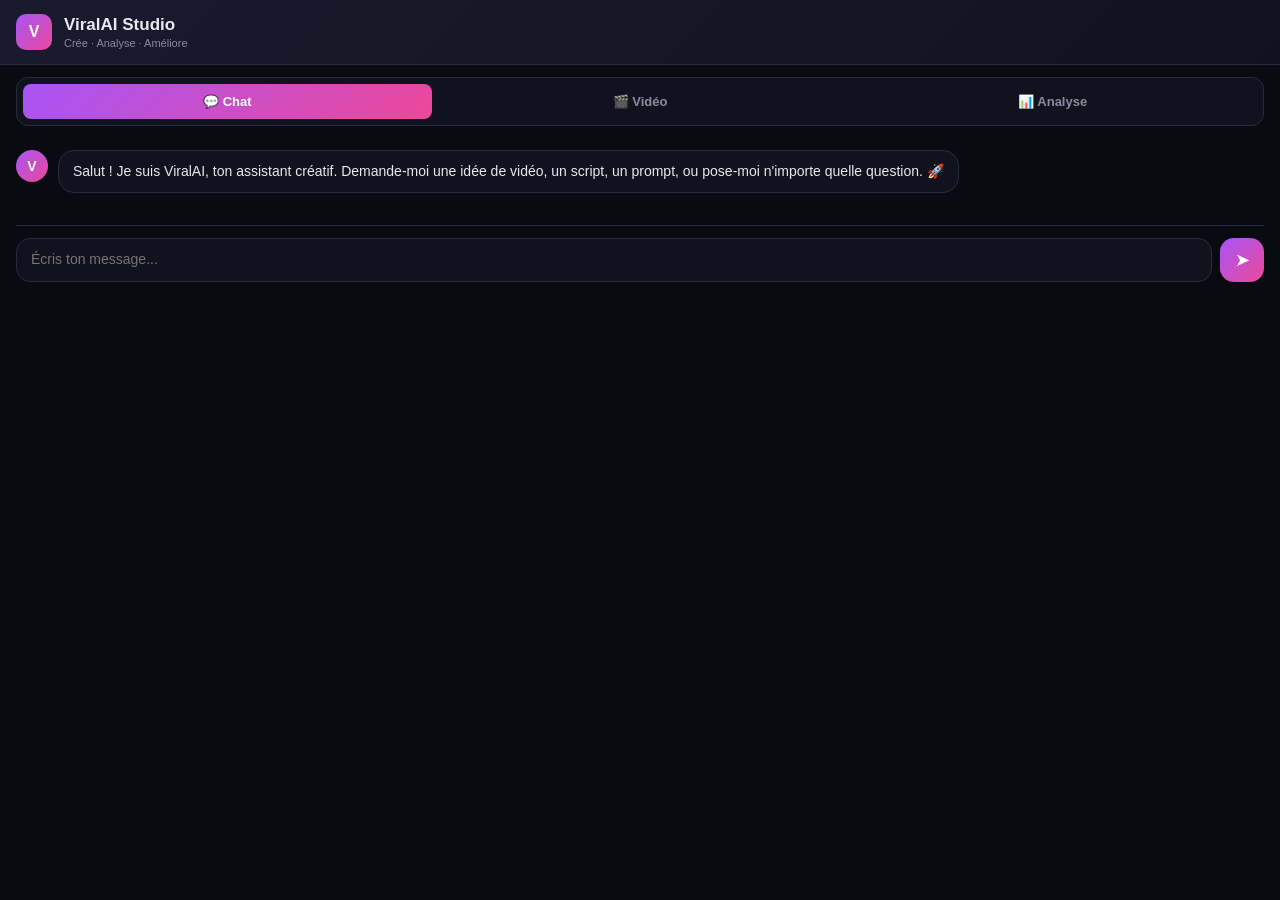
<file: templates/studio.html>
<!DOCTYPE html>
<html lang="fr">
<head>
<meta charset="UTF-8">
<meta name="viewport" content="width=device-width, initial-scale=1.0, maximum-scale=1.0">
<title>ViralAI Studio</title>
<style>
* { margin:0; padding:0; box-sizing:border-box; -webkit-tap-highlight-color:transparent; }
:root {
  --bg:#0a0a12; --bg2:#12121e; --bg3:#1a1a2e; --border:#2a2a3e;
  --text:#e8e8f0; --muted:#8a8aa0; --accent:#a855f7; --accent2:#ec4899;
  --success:#22c55e; --danger:#ef4444; --warn:#f59e0b;
}
body {
  font-family:-apple-system,BlinkMacSystemFont,"Segoe UI",Roboto,sans-serif;
  background:var(--bg); color:var(--text); min-height:100vh;
  display:flex; flex-direction:column; overflow-x:hidden;
}
.header {
  background:linear-gradient(135deg,#1a1a2e,#12121e);
  border-bottom:1px solid var(--border);
  padding:14px 16px; display:flex; align-items:center; gap:12px;
  position:sticky; top:0; z-index:100;
}
.logo {
  width:36px; height:36px; border-radius:10px;
  background:linear-gradient(135deg,var(--accent),var(--accent2));
  display:flex; align-items:center; justify-content:center;
  font-weight:800; font-size:16px; color:#fff;
}
.header h1 { font-size:17px; font-weight:700; }
.header .sub { font-size:11px; color:var(--muted); margin-top:2px; }
.tabs {
  display:flex; background:var(--bg2); padding:6px; gap:4px;
  margin:12px 16px 0; border-radius:12px; border:1px solid var(--border);
}
.tab {
  flex:1; padding:10px 8px; border:none; background:transparent;
  color:var(--muted); font-size:13px; font-weight:600; border-radius:8px;
  cursor:pointer; transition:all .2s;
}
.tab.active {
  background:linear-gradient(135deg,var(--accent),var(--accent2));
  color:#fff;
}
.content { flex:1; display:flex; flex-direction:column; padding:16px; }
.panel { display:none; flex-direction:column; gap:12px; }
.panel.active { display:flex; }
.chat-scroll {
  flex:1; overflow-y:auto; padding:8px 0; display:flex;
  flex-direction:column; gap:14px; min-height:0;
}
.msg { display:flex; gap:10px; align-items:flex-start; max-width:100%; }
.msg.user { flex-direction:row-reverse; }
.avatar {
  width:32px; height:32px; border-radius:50%; flex-shrink:0;
  display:flex; align-items:center; justify-content:center;
  font-size:14px; font-weight:700;
}
.msg.bot .avatar {
  background:linear-gradient(135deg,var(--accent),var(--accent2)); color:#fff;
}
.msg.user .avatar { background:var(--bg3); color:var(--muted); }
.bubble {
  padding:10px 14px; border-radius:16px; font-size:14px;
  line-height:1.5; max-width:calc(100% - 50px); word-wrap:break-word;
  white-space:pre-wrap;
}
.msg.bot .bubble { background:var(--bg2); border:1px solid var(--border); }
.msg.user .bubble {
  background:linear-gradient(135deg,var(--accent),var(--accent2)); color:#fff;
}
.input-bar {
  display:flex; gap:8px; padding:12px 0 0; border-top:1px solid var(--border);
  margin-top:12px;
}
.input-bar textarea {
  flex:1; background:var(--bg2); border:1px solid var(--border);
  border-radius:14px; color:var(--text); font-size:14px;
  padding:12px 14px; resize:none; font-family:inherit;
  max-height:120px; min-height:44px;
}
.input-bar textarea:focus { outline:none; border-color:var(--accent); }
.send-btn {
  width:44px; height:44px; border:none; border-radius:14px;
  background:linear-gradient(135deg,var(--accent),var(--accent2));
  color:#fff; font-size:18px; cursor:pointer; flex-shrink:0;
  display:flex; align-items:center; justify-content:center;
}
.send-btn:disabled { opacity:.5; }
.field { display:flex; flex-direction:column; gap:6px; }
.field label { font-size:12px; color:var(--muted); font-weight:600; }
.field textarea, .field input, .field select {
  background:var(--bg2); border:1px solid var(--border); border-radius:12px;
  color:var(--text); font-size:14px; padding:12px 14px;
  font-family:inherit; width:100%;
}
.field textarea { resize:none; min-height:80px; }
.field textarea:focus, .field input:focus, .field select:focus {
  outline:none; border-color:var(--accent);
}
.row { display:flex; gap:10px; }
.row > * { flex:1; }
.btn-primary {
  background:linear-gradient(135deg,var(--accent),var(--accent2));
  border:none; color:#fff; padding:14px; border-radius:14px;
  font-size:14px; font-weight:700; cursor:pointer; width:100%;
  margin-top:4px;
}
.btn-primary:disabled { opacity:.5; }
.progress-box {
  background:var(--bg2); border:1px solid var(--border); border-radius:12px;
  padding:12px; display:none;
}
.progress-box.active { display:block; }
.progress-bar {
  height:6px; background:var(--bg3); border-radius:3px;
  overflow:hidden; margin-top:8px;
}
.progress-fill {
  height:100%; background:linear-gradient(90deg,var(--accent),var(--accent2));
  width:0%; transition:width .5s;
}
.progress-text { font-size:12px; color:var(--muted); margin-top:6px; }
.video-box {
  background:#000; border-radius:14px; overflow:hidden;
  aspect-ratio:9/16; max-height:60vh; display:none;
  align-items:center; justify-content:center;
}
.video-box.active { display:flex; }
.video-box video { width:100%; height:100%; object-fit:contain; }
.empty {
  text-align:center; color:var(--muted); padding:30px 20px;
  font-size:13px;
}
.toast {
  position:fixed; bottom:20px; left:50%; transform:translateX(-50%);
  background:var(--bg3); border:1px solid var(--border);
  padding:12px 20px; border-radius:12px; font-size:13px;
  z-index:1000; opacity:0; transition:opacity .3s;
  max-width:90%; text-align:center;
}
.toast.show { opacity:1; }
.toast.error { border-color:var(--danger); color:#fecaca; }
.toast.success { border-color:var(--success); color:#bbf7d0; }
.spinner {
  display:inline-block; width:14px; height:14px;
  border:2px solid var(--muted); border-top-color:var(--accent);
  border-radius:50%; animation:spin .8s linear infinite;
}
@keyframes spin { to { transform:rotate(360deg); } }
</style>
</head>
<body>

<div class="header">
  <div class="logo">V</div>
  <div>
    <h1>ViralAI Studio</h1>
    <div class="sub">Crée · Analyse · Améliore</div>
  </div>
</div>

<div class="tabs">
  <button class="tab active" data-tab="chat">💬 Chat</button>
  <button class="tab" data-tab="video">🎬 Vidéo</button>
  <button class="tab" data-tab="analyze">📊 Analyse</button>
</div>

<div class="content">

  <div class="panel active" id="panel-chat">
    <div class="chat-scroll" id="chatScroll">
      <div class="msg bot">
        <div class="avatar">V</div>
        <div class="bubble">Salut ! Je suis ViralAI, ton assistant créatif. Demande-moi une idée de vidéo, un script, un prompt, ou pose-moi n'importe quelle question. 🚀</div>
      </div>
    </div>
    <div class="input-bar">
      <textarea id="chatInput" placeholder="Écris ton message..." rows="1"></textarea>
      <button class="send-btn" id="chatSend">➤</button>
    </div>
  </div>

  <div class="panel" id="panel-video">
    <div class="field">
      <label>Décris la vidéo que tu veux</label>
      <textarea id="vidPrompt" placeholder="Ex: Un dragon volant au-dessus d'une ville futuriste la nuit"></textarea>
    </div>
    <div class="row">
      <div class="field">
        <label>Durée</label>
        <select id="vidDuration">
          <option value="5">5 s</option>
          <option value="10">10 s</option>
          <option value="15" selected>15 s</option>
        </select>
      </div>
      <div class="field">
        <label>Format</label>
        <select id="vidFormat">
          <option value="9:16">9:16 TikTok</option>
          <option value="16:9">16:9 YouTube</option>
          <option value="1:1">1:1 Carré</option>
        </select>
      </div>
    </div>
    <button class="btn-primary" id="vidGenerate">🎬 Générer la vidéo</button>
    <div class="progress-box" id="vidProgress">
      <div style="display:flex; justify-content:space-between; font-size:13px;">
        <span>Génération en cours...</span>
        <span id="vidPct">0%</span>
      </div>
      <div class="progress-bar"><div class="progress-fill" id="vidFill"></div></div>
      <div class="progress-text" id="vidStatus">Envoi de la demande...</div>
    </div>
    <div class="video-box" id="vidBox">
      <video id="vidPlayer" controls playsinline></video>
    </div>
  </div>

  <div class="panel" id="panel-analyze">
    <div class="field">
      <label>URL de la vidéo à analyser (MP4)</label>
      <input type="url" id="anaUrl" placeholder="https://exemple.com/video.mp4">
    </div>
    <button class="btn-primary" id="anaBtn">📊 Analyser</button>
    <div class="empty" id="anaResult">Colle une URL vidéo pour obtenir une analyse IA.</div>
  </div>

</div>

<div class="toast" id="toast"></div>

<script>
const $ = id => document.getElementById(id);

document.querySelectorAll('.tab').forEach(t => {
  t.addEventListener('click', () => {
    document.querySelectorAll('.tab').forEach(x => x.classList.remove('active'));
    document.querySelectorAll('.panel').forEach(x => x.classList.remove('active'));
    t.classList.add('active');
    $('panel-' + t.dataset.tab).classList.add('active');
  });
});

function toast(msg, type='') {
  const t = $('toast');
  t.textContent = msg;
  t.className = 'toast show ' + type;
  setTimeout(() => t.className = 'toast ' + type, 3500);
}

function addMsg(text, role='bot') {
  const div = document.createElement('div');
  div.className = 'msg ' + role;
  div.innerHTML = '<div class="avatar">' + (role === 'user' ? '👤' : 'V') + '</div>' +
    '<div class="bubble"></div>';
  div.querySelector('.bubble').textContent = text;
  $('chatScroll').appendChild(div);
  $('chatScroll').scrollTop = $('chatScroll').scrollHeight;
  return div;
}

const chatInput = $('chatInput');
chatInput.addEventListener('input', () => {
  chatInput.style.height = 'auto';
  chatInput.style.height = Math.min(chatInput.scrollHeight, 120) + 'px';
});
chatInput.addEventListener('keydown', e => {
  if (e.key === 'Enter' && !e.shiftKey) { e.preventDefault(); sendChat(); }
});
$('chatSend').addEventListener('click', sendChat);

async function sendChat() {
  const msg = chatInput.value.trim();
  if (!msg) return;
  chatInput.value = '';
  chatInput.style.height = 'auto';
  addMsg(msg, 'user');
  const loading = addMsg('...', 'bot');
  loading.querySelector('.bubble').innerHTML = '<span class="spinner"></span> Réflexion...';
  try {
    const r = await fetch('/api/chat', {
      method: 'POST',
      headers: { 'Content-Type': 'application/json' },
      body: JSON.stringify({ message: msg })
    });
    const data = await r.json();
    const reply = data.response || data.message || data.reply || 'Pas de réponse';
    loading.querySelector('.bubble').textContent = reply;
  } catch (err) {
    loading.querySelector('.bubble').textContent = 'Erreur de connexion : ' + err.message;
  }
}

$('vidGenerate').addEventListener('click', async () => {
  const prompt = $('vidPrompt').value.trim();
  if (!prompt) { toast('Écris un prompt d\'abord', 'error'); return; }
  $('vidGenerate').disabled = true;
  $('vidProgress').classList.add('active');
  $('vidBox').classList.remove('active');
  $('vidFill').style.width = '0%';
  $('vidPct').textContent = '0%';
  $('vidStatus').textContent = 'Envoi de la demande au fournisseur...';

  try {
    const r = await fetch('/api/video/jobs', {
      method: 'POST',
      headers: { 'Content-Type': 'application/json' },
      body: JSON.stringify({
        description: prompt,
        duration: parseInt($('vidDuration').value),
        format: $('vidFormat').value,
        style: 'cinematic'
      })
    });
    const data = await r.json();
    if (!data.job_id) throw new Error(data.message || 'Pas de job_id');
    const jobId = data.job_id;
    $('vidStatus').textContent = 'Tâche créée. En attente du fournisseur...';
    pollJob(jobId);
  } catch (err) {
    $('vidStatus').textContent = '❌ Erreur : ' + err.message;
    $('vidGenerate').disabled = false;
    toast('Erreur de génération', 'error');
  }
});

async function pollJob(jobId) {
  try {
    const r = await fetch('/api/video/jobs/' + jobId);
    const data = await r.json();
    const pct = data.progress || 0;
    $('vidFill').style.width = pct + '%';
    $('vidPct').textContent = pct + '%';
    const url = data.render_url || data.output_url;

    if (data.status === 'COMPLETED' && url) {
      $('vidStatus').textContent = '✅ Vidéo prête !';
      $('vidPlayer').src = url;
      $('vidBox').classList.add('active');
      $('vidGenerate').disabled = false;
      toast('Vidéo générée !', 'success');
      return;
    }
    if (data.status === 'FAILED') {
      $('vidStatus').textContent = '❌ ' + (data.message || 'Échec');
      $('vidGenerate').disabled = false;
      toast('Échec de génération', 'error');
      return;
    }
    $('vidStatus').textContent = (data.message || 'Génération en cours...') + ' (' + pct + '%)';
    setTimeout(() => pollJob(jobId), 5000);
  } catch (err) {
    $('vidStatus').textContent = 'Erreur de suivi : ' + err.message;
    $('vidGenerate').disabled = false;
  }
}

$('anaBtn').addEventListener('click', async () => {
  const url = $('anaUrl').value.trim();
  if (!url) { toast('Colle une URL', 'error'); return; }
  $('anaResult').textContent = 'Analyse en cours...';
  try {
    const r = await fetch('/api/analyze-video', {
      method: 'POST',
      headers: { 'Content-Type': 'application/json' },
      body: JSON.stringify({ url })
    });
    const data = await r.json();
    $('anaResult').textContent = JSON.stringify(data, null, 2);
  } catch (err) {
    $('anaResult').textContent = 'Erreur : ' + err.message;
  }
});
</script>
</body>
</html>
</file>
